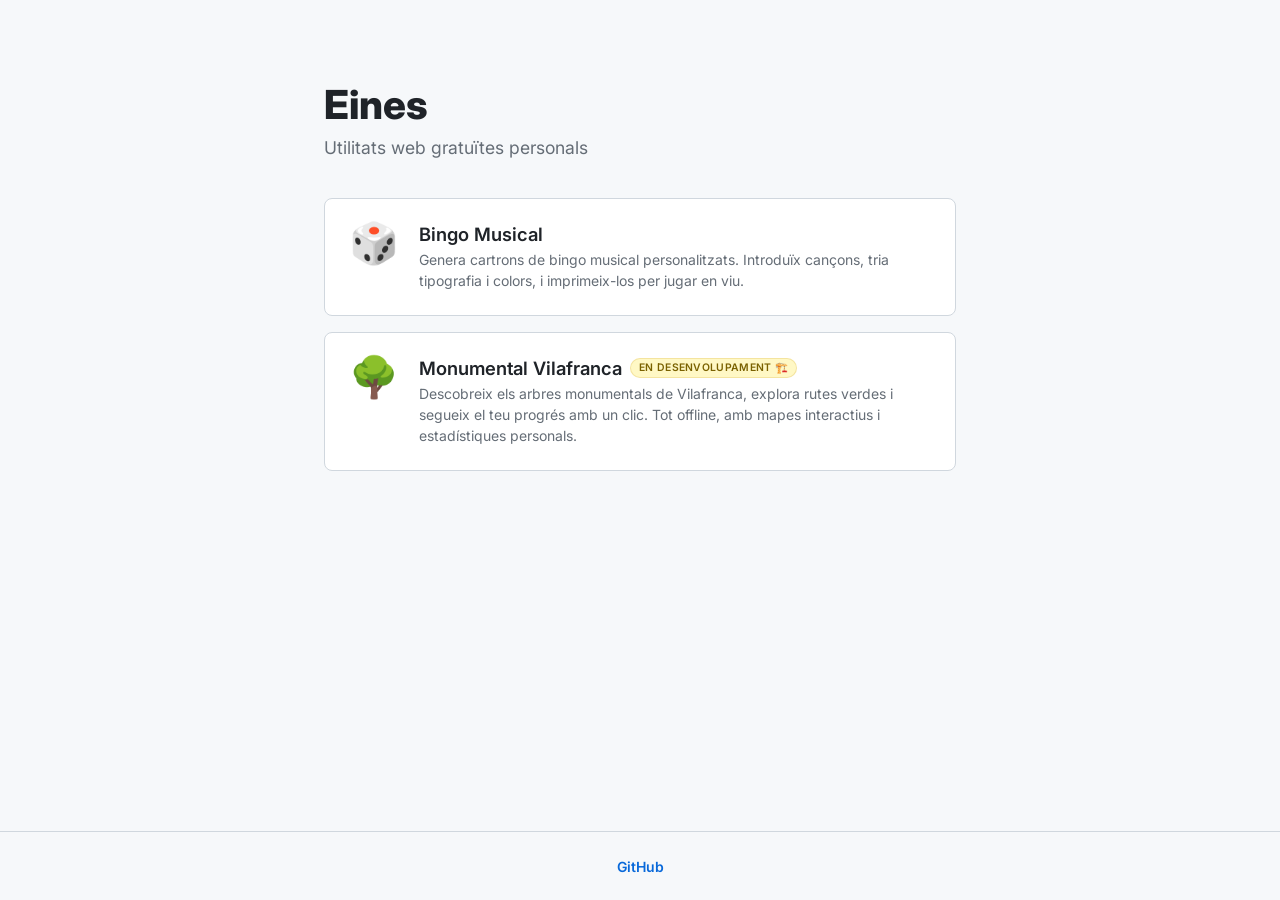
<file: index.html>
<!DOCTYPE html>
<html lang="ca">
<head>
    <meta charset="UTF-8" />
    <meta name="viewport" content="width=device-width, initial-scale=1.0" />
    <title>Eines — fulldemo13</title>
    <link rel="stylesheet" href="style.css" type="text/css" />
    <link rel="icon" href="https://fav.farm/🛠️" />
</head>
<body>
    <main>
        <h1>Eines</h1>
        <p class="subtitle">Utilitats web gratuïtes personals</p>

        <div class="tools">
            <a href="bingo/" class="tool-card">
                <div class="tool-icon">🎲</div>
                <div class="tool-info">
                    <h2>Bingo Musical</h2>
                    <p>Genera cartrons de bingo musical personalitzats. Introduïx cançons, tria tipografia i colors, i imprimeix-los per jugar en viu.</p>
                </div>
            </a>
            <a href="https://testmonumental.duckdns.org/home" class="tool-card" target="_blank" rel="noopener">
                <div class="tool-icon">🌳</div>
                <div class="tool-info">
                    <h2>Monumental Vilafranca <span class="badge">En desenvolupament 🏗️</span></h2>
                    <p>Descobreix els arbres monumentals de Vilafranca, explora rutes verdes i segueix el teu progrés amb un clic. Tot offline, amb mapes interactius i estadístiques personals.</p>
                </div>
            </a>
        </div>
    </main>

    <footer>
        <a href="https://github.com/fulldemo13" target="_blank" rel="noopener">GitHub</a>
    </footer>
</body>
</html>
</file>
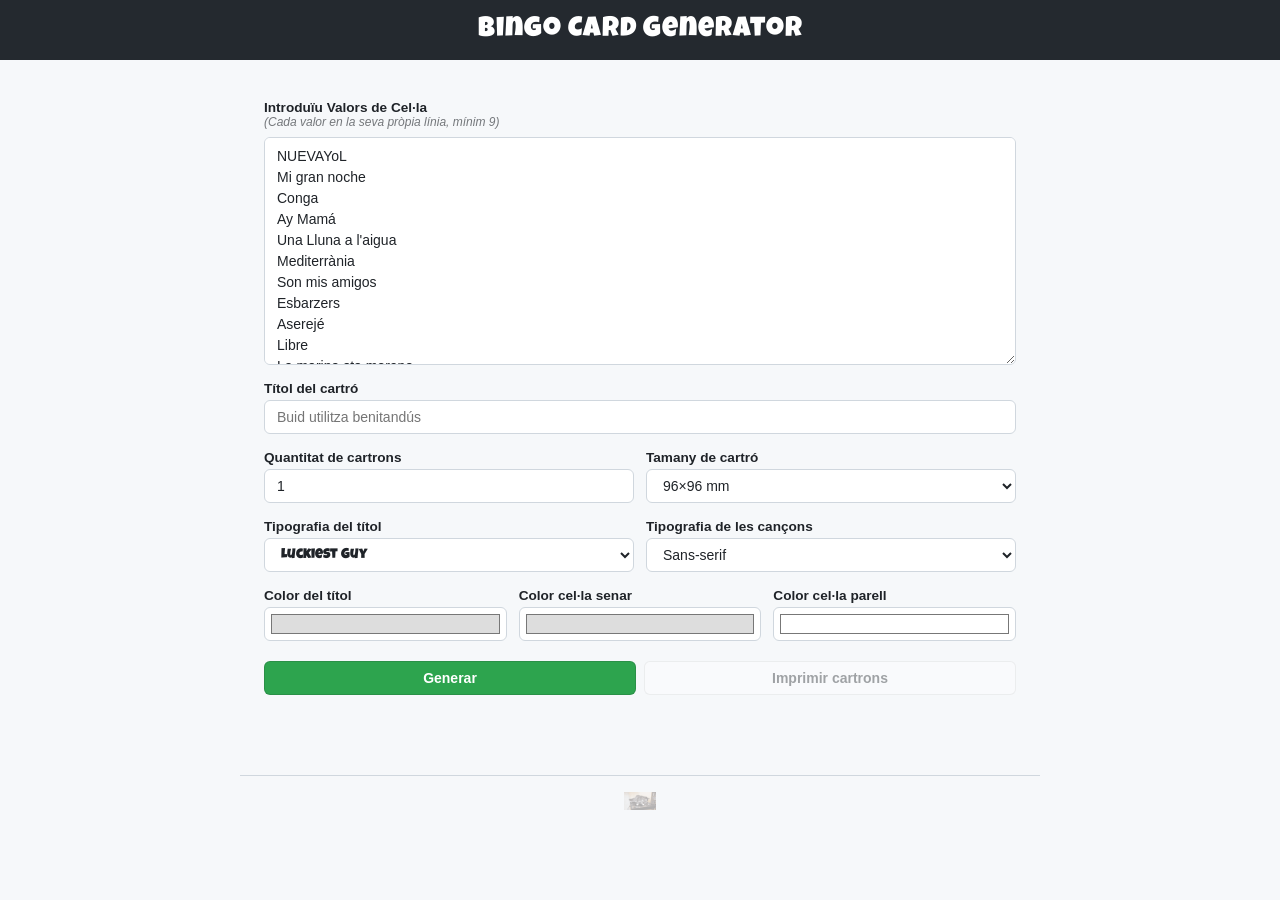
<file: bingo/index.html>
<!DOCTYPE html>
<html lang="en">
<head>
    <meta charset="UTF-8" />
    <meta name="viewport" content="width=device-width, initial-scale=1.0" />
    <title>Bingo Generator</title>
    <link rel="stylesheet" href="style.css" type="text/css" />
    <link rel="icon" href="https://fav.farm/🎲" />
</head>
<body>
    <header class="site-header">
        Bingo Card Generator
    </header>
    <section id="settings">
      <label for="values"
        >Introduïu Valors de Cel·la <small>(Cada valor en la seva pròpia línia, mínim 9)</small></label
      >
      <textarea
        name="values"
        id="values"
        cols="30"
        rows="10"
        placeholder="Paste/type your 9+ values with each on its own line."
      >NUEVAYoL
Mi gran noche
Conga
Ay Mamá
Una Lluna a l'aigua
Mediterrània
Son mis amigos
Esbarzers
Aserejé
Libre
La marina sta morena
Rosas
Quedate
Flying free
La revolución sexual
Vivimos en Castellón
Aquí no hay playa
Amigos para siempre</textarea>

      <label for="cardTitle">Títol del cartró</label>
      <input
        type="text"
        name="cardTitle"
        id="cardTitle"
        placeholder="Buid utilitza benitandús"
      />
      
      <div class="font-row">
        <div class="font-col">
          <label for="numCards">Quantitat de cartrons</label>
          <input
            type="number"
            min="1"
            name="numCards"
            id="numCards"
            value="1"
            required
          />
        </div>
        <div class="font-col">
          <label for="cardsPerPage">Tamany de cartró</label>
          <select name="cardsPerPage" id="cardsPerPage">
            <option value="1">200×200 mm</option>
            <option value="2">143×143 mm</option>
            <option value="4">100×100 mm</option>
            <option value="6" selected>96×96 mm</option>
            <option value="12">67×67 mm</option>
          </select>
        </div>
      </div>

      <div class="font-row">
        <div class="font-col">
          <label for="titleFont">Tipografia del títol</label>
          <select name="titleFont" id="titleFont">
            <option value="Luckiest Guy" selected style="font-family:'Luckiest Guy',cursive">Luckiest Guy</option>
            <option value="Permanent Marker" style="font-family:'Permanent Marker',cursive">Permanent Marker</option>
            <option value="Pacifico" style="font-family:'Pacifico',cursive">Pacifico</option>
            <option value="Bungee Shade" style="font-family:'Bungee Shade',cursive">Bungee Shade</option>
            <option value="Bangers" style="font-family:'Bangers',cursive">Bangers</option>
            <option value="Lobster" style="font-family:'Lobster',cursive">Lobster</option>
            <option value="Fredoka" style="font-family:'Fredoka',cursive">Fredoka</option>
            <option value="Righteous" style="font-family:'Righteous',cursive">Righteous</option>
            <option value="Anton" style="font-family:'Anton',sans-serif">Anton</option>
            <option value="Boogaloo" style="font-family:'Boogaloo',cursive">Boogaloo</option>
          </select>
        </div>
        <div class="font-col">
          <label for="cellFont">Tipografia de les cançons</label>
          <select name="cellFont" id="cellFont">
            <option value="sans-serif" selected style="font-family:sans-serif">Sans-serif</option>
            <option value="serif" style="font-family:serif">Serif</option>
            <option value="monospace" style="font-family:monospace">Monospace</option>
            <option value="Merriweather" style="font-family:'Merriweather',serif">Merriweather</option>
            <option value="Open Sans" style="font-family:'Open Sans',sans-serif">Open Sans</option>
            <option value="Roboto" style="font-family:'Roboto',sans-serif">Roboto</option>
            <option value="Lato" style="font-family:'Lato',sans-serif">Lato</option>
            <option value="Nunito" style="font-family:'Nunito',sans-serif">Nunito</option>
            <option value="Poppins" style="font-family:'Poppins',sans-serif">Poppins</option>
            <option value="Ubuntu" style="font-family:'Ubuntu',sans-serif">Ubuntu</option>
            <option value="Raleway" style="font-family:'Raleway',sans-serif">Raleway</option>
            <option value="Fira Sans" style="font-family:'Fira Sans',sans-serif">Fira Sans</option>
          </select>
        </div>
      </div>

      <div class="font-row three-cols">
        <div class="font-col">
          <label for="headerColor">Color del títol</label>
          <input type="color" id="headerColor" name="headerColor" value="#dddddd">
        </div>
        <div class="font-col">
          <label for="cellOddColor">Color cel·la senar</label>
          <input type="color" id="cellOddColor" name="cellOddColor" value="#dddddd">
        </div>
        <div class="font-col">
          <label for="cellEvenColor">Color cel·la parell</label>
          <input type="color" id="cellEvenColor" name="cellEvenColor" value="#ffffff">
        </div>
      </div>

      <div class="buttons">
        <button id="generate">Generar</button>
        <button id="print" disabled="true">Imprimir cartrons</button>
      </div>

      <ul class="validation" id="validation"></ul>
    </section>

    <section id="cards">
    </section>

    <footer class="site-footer">
        <a href="https://github.com/fulldemo13" title="Get the code" target="_blank">
            <img src="spin-record.gif" alt="GitHub Logomark" width="40">
        </a>
    </footer>

    <script src="app.js"></script>
</body>
</html>
</file>
<file: style.css>
@import url("https://fonts.googleapis.com/css2?family=Inter:wght@400;600;800&display=swap");

* {
  box-sizing: border-box;
  margin: 0;
  padding: 0;
}

body {
  font-family: 'Inter', -apple-system, BlinkMacSystemFont, "Segoe UI", sans-serif;
  background-color: #f6f8fa;
  color: #1f2328;
  min-height: 100vh;
  display: flex;
  flex-direction: column;
}

main {
  max-width: 680px;
  margin: 0 auto;
  padding: 80px 24px 40px;
  flex: 1;
}

h1 {
  font-size: 2.5rem;
  font-weight: 800;
  margin-bottom: 8px;
  color: #1f2328;
}

.subtitle {
  font-size: 1.1rem;
  color: #656d76;
  margin-bottom: 40px;
}

.tools {
  display: flex;
  flex-direction: column;
  gap: 16px;
}

.tool-card {
  display: flex;
  align-items: flex-start;
  gap: 20px;
  padding: 24px;
  background: #fff;
  border: 1px solid #d0d7de;
  border-radius: 8px;
  text-decoration: none;
  color: #1f2328;
  transition: border-color 0.15s, box-shadow 0.15s;
}

.tool-card:hover {
  border-color: #0969da;
  box-shadow: 0 3px 12px rgba(9, 105, 218, 0.12);
}

.tool-icon {
  font-size: 2.5rem;
  line-height: 1;
  flex-shrink: 0;
}

.tool-info h2 {
  font-size: 1.15rem;
  font-weight: 600;
  margin-bottom: 4px;
  display: flex;
  align-items: center;
  gap: 8px;
  flex-wrap: wrap;
}

.badge {
  font-size: 0.65rem;
  font-weight: 600;
  background-color: #fff8c5;
  color: #7a6100;
  padding: 2px 8px;
  border-radius: 12px;
  border: 1px solid #d4a72c40;
  text-transform: uppercase;
  letter-spacing: 0.3px;
  line-height: 1.4;
  vertical-align: middle;
}

.tool-info p {
  font-size: 0.875rem;
  color: #656d76;
  line-height: 1.5;
}

footer {
  text-align: center;
  padding: 24px;
  border-top: 1px solid #d0d7de;
}

footer a {
  color: #0969da;
  text-decoration: none;
  font-size: 0.875rem;
  font-weight: 600;
}

footer a:hover {
  text-decoration: underline;
}

@media (max-width: 480px) {
  main {
    padding: 48px 16px 24px;
  }

  h1 {
    font-size: 1.75rem;
  }

  .tool-card {
    padding: 16px;
    gap: 12px;
  }

  .tool-icon {
    font-size: 2rem;
  }
}
</file>
<file: bingo/style.css>
@import url("https://fonts.googleapis.com/css2?family=Luckiest+Guy&family=Permanent+Marker&family=Pacifico&family=Bungee+Shade&family=Bangers&family=Lobster&family=Fredoka&family=Righteous&family=Anton&family=Boogaloo&family=Merriweather&family=Open+Sans&family=Roboto&family=Lato&family=Nunito&family=Poppins&family=Ubuntu&family=Raleway&family=Fira+Sans&display=swap");

* {
  box-sizing: border-box;
}

body {
  background-color: #f6f8fa;
  color: #1f2328;
  font-family: -apple-system, BlinkMacSystemFont, "Segoe UI", "Noto Sans", Helvetica, Arial, sans-serif;
  margin: 0;
  min-height: 100vh;
}

.site-header {
  background-color: #24292f;
  color: #fff;
  font-family: "Luckiest Guy", cursive;
  font-size: 1.75rem;
  text-align: center;
  padding: 16px 20px;
  letter-spacing: 1px;
}

#settings {
  max-width: 800px;
  margin: 0 auto;
  display: flex;
  flex-direction: column;
  padding: 24px;
}

#settings label {
  margin-top: 16px;
  margin-bottom: 4px;
  font-size: 0.85rem;
  font-weight: 600;
  color: #1f2328;
}

#settings small {
  display: block;
  font-style: italic;
  opacity: 0.6;
  font-size: 0.75rem;
  font-weight: 400;
  margin-bottom: 4px;
}

#settings textarea {
  resize: vertical;
  background-color: #fff;
  border: 1px solid #d0d7de;
  border-radius: 6px;
  color: #1f2328;
  font-size: 0.875rem;
  padding: 8px 12px;
  transition: border-color 0.15s;
  font-family: inherit;
  line-height: 1.5;
}

#settings textarea:focus {
  outline: none;
  border-color: #0969da;
  box-shadow: 0 0 0 3px rgba(9, 105, 218, 0.3);
}

#settings input:not([type="color"]),
#settings select {
  padding: 6px 12px;
  background-color: #fff;
  border: 1px solid #d0d7de;
  border-radius: 6px;
  color: #1f2328;
  font-size: 0.875rem;
  transition: border-color 0.15s;
  height: 34px;
}

#settings input:not([type="color"]):focus,
#settings select:focus {
  outline: none;
  border-color: #0969da;
  box-shadow: 0 0 0 3px rgba(9, 105, 218, 0.3);
}

.font-row {
  display: grid;
  grid-template-columns: 1fr 1fr;
  gap: 12px;
}

.font-row.three-cols {
  grid-template-columns: 1fr 1fr 1fr;
}

.font-col {
  display: flex;
  flex-direction: column;
}

#settings input[type="color"] {
  width: 100%;
  height: 34px;
  padding: 2px 4px;
  cursor: pointer;
  border: 1px solid #d0d7de;
  border-radius: 6px;
  background-color: #fff;
  transition: border-color 0.15s;
}

#settings input[type="color"]:hover {
  border-color: #0969da;
}

.buttons {
  display: flex;
  gap: 8px;
  margin-top: 20px;
}

.buttons button {
  padding: 6px 16px;
  font-weight: 600;
  font-size: 0.875rem;
  line-height: 20px;
  border-radius: 6px;
  cursor: pointer;
  transition: background-color 0.15s;
  border: 1px solid;
}

.buttons button:first-child {
  background-color: #2da44e;
  border-color: rgba(27, 31, 36, 0.15);
  color: #fff;
  flex: 1;
}

.buttons button:first-child:hover {
  background-color: #2c974b;
}

.buttons button:last-child {
  background-color: #ffffff;
  border-color: rgba(27, 31, 36, 0.15);
  color: #1f2328;
  flex: 1;
}

.buttons button:last-child:hover:not([disabled="true"]) {
  background-color: #eaeef2;
  border-color: rgba(27, 31, 36, 0.2);
}

button[disabled="true"] {
  opacity: 0.4;
  cursor: not-allowed;
}

.validation:has(li) {
  background-color: #ffebe9;
  border: 1px solid #ff818266;
  border-radius: 6px;
  padding: 12px 12px 12px 28px;
  color: #82071e;
  font-size: 0.85rem;
  margin-top: 12px;
}

.page {
  --page-padding: 12px;
  --page-gap: 0px;

  display: grid;
  aspect-ratio: 210 / 297;
  background-color: #fef3c7;
  border: 1px solid #d0d7de;
  border-radius: 6px;
  padding: var(--page-padding);
  margin: 20px auto;
  max-width: 800px;
  gap: var(--page-gap);
  justify-content: center;
  align-content: center;
  box-shadow: 0 1px 3px rgba(27, 31, 36, 0.12), 0 8px 24px rgba(27, 31, 36, 0.08);
}

.card {
  -webkit-print-color-adjust: exact !important;
  print-color-adjust: exact !important;
  background-color: white;
  display: grid;
  grid-template-columns: repeat(3, 1fr);
  grid-template-rows: auto 1fr 1fr 1fr;
  aspect-ratio: 1 / 1;
  border: 2px solid black;
  position: relative;
  overflow: hidden;
}

.card header {
  background-color: var(--header-color, #ddd);
  position: relative;
  grid-column: 1 / -1;
  display: flex;
  align-items: center;
  justify-content: center;
  padding: 4px 30px 4px 8px;
  border-bottom: 2px solid black;
}

.card h1 {
  font-family: var(--title-font, "Luckiest Guy"), cursive;
  font-weight: 400;
  font-size: clamp(10px, 2.5vw, 18px);
  margin: 0;
  text-align: center;
  width: 100%;
  overflow: hidden;
  text-overflow: ellipsis;
  white-space: nowrap;
}

.card .no {
  position: absolute;
  right: 4px;
  top: 50%;
  transform: translateY(-50%);
  font-size: clamp(7px, 1.2vw, 10px);
  font-weight: bold;
  color: #555;
}

.card main {
  display: contents;
}

.cell {
  border: 1px solid black;
  text-align: center;
  display: flex;
  justify-content: center;
  align-items: center;
  padding: 2px;
  font-family: var(--cell-font, sans-serif);
  font-size: clamp(9px, 1.6vw, 14px);
  word-break: break-word;
  overflow: hidden;
  background-color: var(--cell-even-color, #fff);
}

.cell:nth-child(odd) {
  background-color: var(--cell-odd-color, #ddd);
}

.card.empty {
  visibility: hidden;
}

.site-footer {
  padding: 16px 20px;
  max-width: 800px;
  margin: 0 auto;
  text-align: center;
  border-top: 1px solid #d0d7de;
  margin-top: 24px;
}

.site-footer img {
  width: 100%;
  max-width: 32px;
  height: auto;
  opacity: 0.3;
  transition: opacity 0.2s;
}

.site-footer a:hover img {
  opacity: 0.6;
}

@media print {
  @page {
    size: A4 portrait;
    margin: 0;
  }

  html, body, #cards {
    margin: 0;
    padding: 0;
    width: 100%;
    background-color: white;
  }

  #settings, .site-header, .site-footer {
    display: none;
  }

  .page {
    --page-padding: 5mm;
    --page-gap: 0mm;

    width: 210mm;
    height: 297mm;
    aspect-ratio: auto;
    background-color: white;
    border: none;
    border-radius: 0;
    margin: 0;
    padding: var(--page-padding);
    page-break-after: always;
    box-shadow: none;
  }

  .card {
    border: 2px solid black;
  }

  .cell {
    border: 1px solid black;
  }
}
</file>
